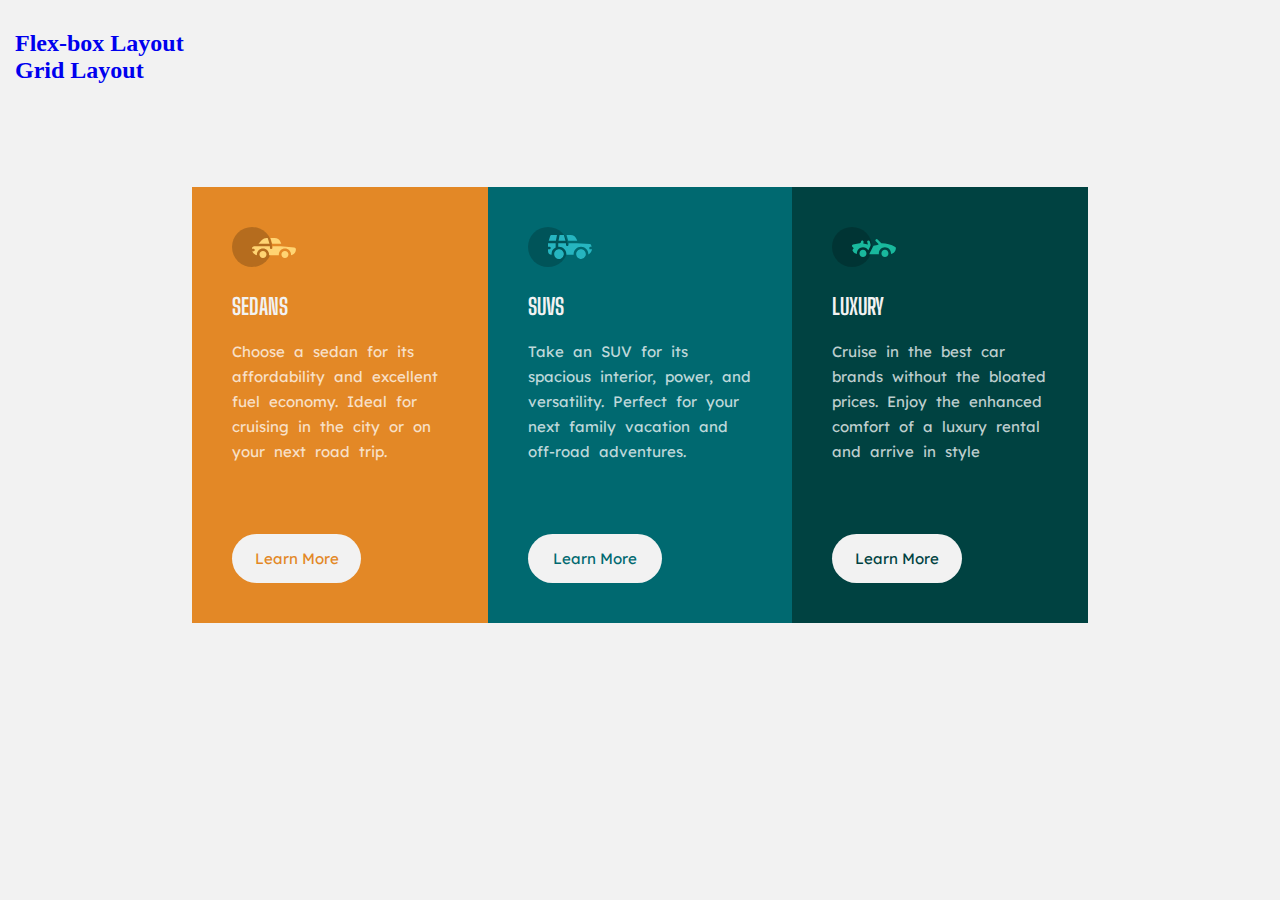
<file: index.html>
<!DOCTYPE html>
<html lang="en">
  <head>
    <meta charset="UTF-8" />
    <meta http-equiv="X-UA-Compatible" content="IE=edge" />
    <meta name="viewport" content="width=device-width, initial-scale=1.0" />
    <link rel="stylesheet" href="style.css" />
    <link
      href="https://fonts.googleapis.com/css2?family=Lexend+Deca&display=swap"
      rel="stylesheet"
    />
    <link
      href="https://fonts.googleapis.com/css2?family=Big+Shoulders+Display:wght@700&family=Lexend+Deca&display=swap"
      rel="stylesheet"
    />
    <link rel="icon" href="favicon-32x32.png" type="image/x-icon" />
    <title>Grid box</title>
  </head>

  <body>
    <!-- header -->
    <header>
      <div class="flex">
        <a href="index.html">Flex-box Layout</a>
      </div>
      <div class="grid">
        <a href="grid.html">Grid Layout</a>
      </div>
    </header>
    <main>
      <!-- sedan column -->
      <div class="sedan">
        <img src="icon-sedans.svg" alt="sedan icon" />
        <h2>SEDANS</h2>
        <p>
          Choose a sedan for its affordability and excellent fuel economy. Ideal
          for cruising in the city or on your next road trip.
        </p>
        <button>Learn More</button>
      </div>

      <!-- suv column -->
      <div class="suv">
        <img src="icon-suvs.svg" alt="suv icon" />
        <h2>SUVS</h2>
        <p>
          Take an SUV for its spacious interior, power, and versatility. Perfect
          for your next family vacation and off-road adventures.
        </p>
        <button>Learn More</button>
      </div>
      <!-- luxury column -->
      <div class="luxury">
        <img src="icon-luxury.svg" alt="luxury icon" />
        <h2>LUXURY</h2>
        <p>
          Cruise in the best car brands without the bloated prices. Enjoy the
          enhanced comfort of a luxury rental and arrive in style
        </p>
        <button>Learn More</button>
      </div>
    </main>
  </body>
</html>
</file>
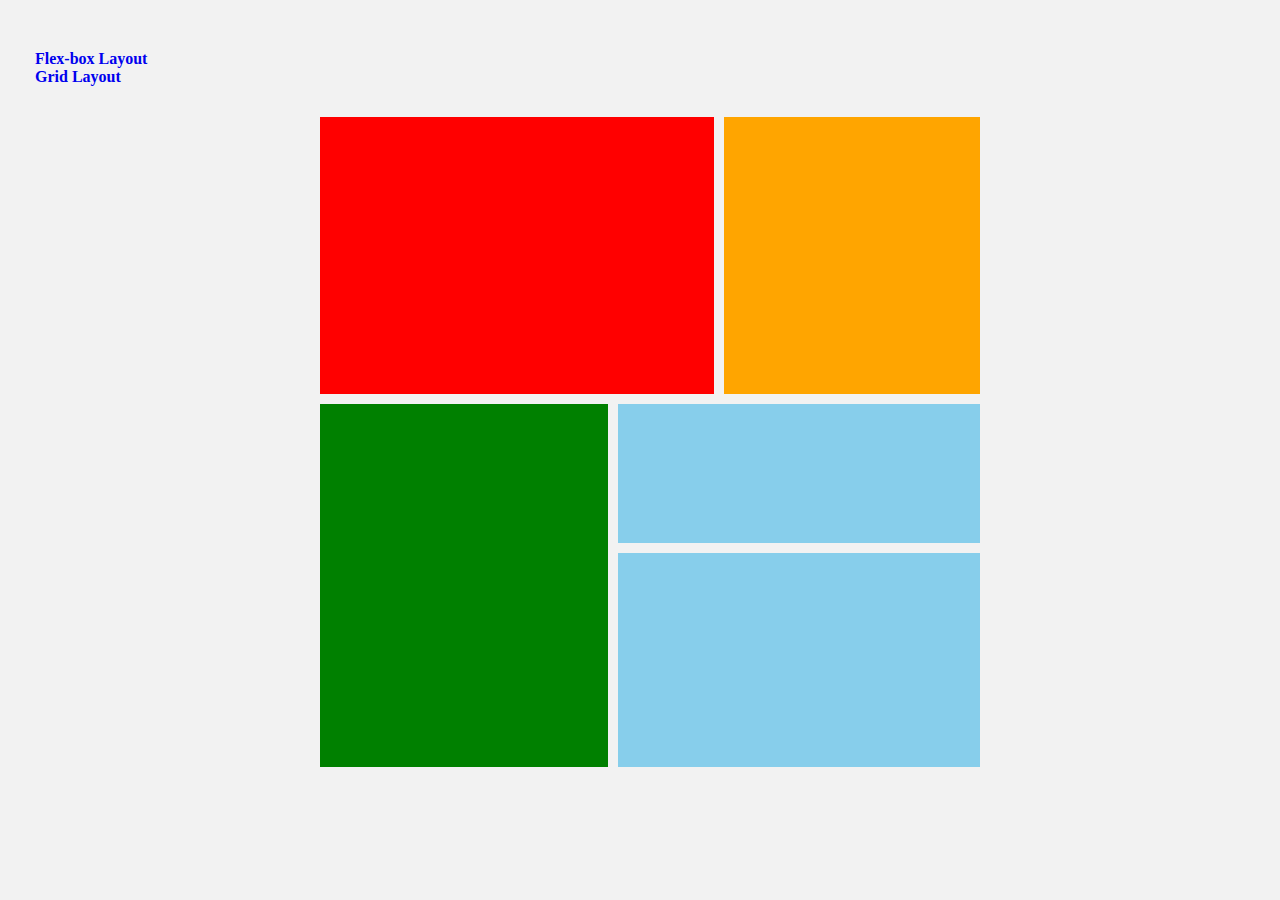
<file: grid.html>
<!DOCTYPE html>
<html lang="en">
  <head>
    <meta charset="UTF-8" />
    <meta http-equiv="X-UA-Compatible" content="IE=edge" />
    <meta name="viewport" content="width=device-width, initial-scale=1.0" />
    <link rel="icon" href="favicon-32x32.png" type="image/x-icon" />
    <link rel="stylesheet" href="grid.css" />
    <title>Grid box</title>
  </head>

  <body>
    <header>
      <div class="flex">
        <a href="index.html">Flex-box Layout</a>
      </div>
      <div class="grid">
        <a href="grid.html">Grid Layout</a>
      </div>
    </header>
    <main>
      <div class="item1"></div>
      <div class="item2"></div>
      <div class="item3"></div>
      <div class="item4"></div>
      <div class="item5"></div>
    </main>
  </body>
</html>
</file>
<file: style.css>
* {
  margin: 0;
  padding: 0;
  box-sizing: border-box;
}
body {
  background-color: hsl(0, 0%, 95%);
}
header {
  display: inline-block;
  width: 15%;
  font-size: x-large;
  font-weight: bolder;
  padding: 10px;
  margin: 20px 5px;
  height: 0.8in;
}
a {
  text-decoration: none;
}
a:hover {
  color: blue;
}
main {
  display: flex;
  padding: 70px 0px;
  width: 70%;
  margin: auto;
  font-family: "Lexend Deca", san-serif;
  font-weight: 400;
  font-size: 15px;
  word-spacing: 5px;
}
main > div {
  padding: 40px;
  line-height: 25px;
}
h2 {
  color: hsl(0, 0%, 95%);
  font-family: "Big Shoulders Display", cursive;
  font-weight: 700;
  padding: 20px 0;
}
p {
  color: hsla(0, 0%, 100%, 0.75);
  text-align: left;
}

.sedan {
  background-color: hsl(31, 77%, 52%);
  width: 33%;
}
.sedan > button {
  color: hsl(31, 77%, 52%);
}
.suv {
  background-color: hsl(184, 100%, 22%);
  width: 34%;
}
.suv > button {
  color: hsl(184, 100%, 22%);
}

.luxury {
  background-color: hsl(179, 100%, 13%);
  width: 33%;
}

.luxury > button {
  color: hsl(179, 100%, 13%);
}
button {
  background-color: hsl(0, 0%, 95%);
  width: 60%;
  padding: 15px 20px;
  margin-top: 70px;
  border: none;
  border-radius: 30px;
  font-family: "Lexend Deca", san-serif;
  font-weight: 400;
  font-size: 15px;
  color: inherit;
}

@media screen and (max-width: 375px) {
  main {
    flex-direction: column;
    width: 100%;
  }
  .suv,
  .sedan,
  .luxury {
    width: 100%;
    margin: 20px;
  }
}
</file>
<file: grid.css>
* {
  margin: 0;
  padding: 0;
  box-sizing: border-box;
}
body {
  background-color: hsl(0, 0%, 95%);
}
header {
  display: inline-block;
  width: 15%;
  font-weight: bolder;
  padding: 30px;
  margin: 20px 5px;
  height: 0.8in;
}
a {
  text-decoration: none;
}
a:hover {
  color: blue;
}

main {
  display: grid;
  grid-template-rows: 44% 22% 34%;
  grid-template-columns: 45% 15% 40%;
  grid-template-areas:
    "a a b"
    "c d d"
    "c e e";
  margin: auto;
  height: 70vh;
  width: 50%;
  gap: 10px;
}

.item1 {
  background-color: red;
  grid-area: a;
}
.item2 {
  background-color: orange;
  grid-area: b;
}
.item3 {
  background-color: green;
  grid-area: c;
}
.item4 {
  background-color: skyblue;
  grid-area: d;
}
.item5 {
  background-color: skyblue;
  grid-area: e;
}
@media screen and (max-width: 375px) {
  main {
    width: 100%;
  }s
}
</file>
